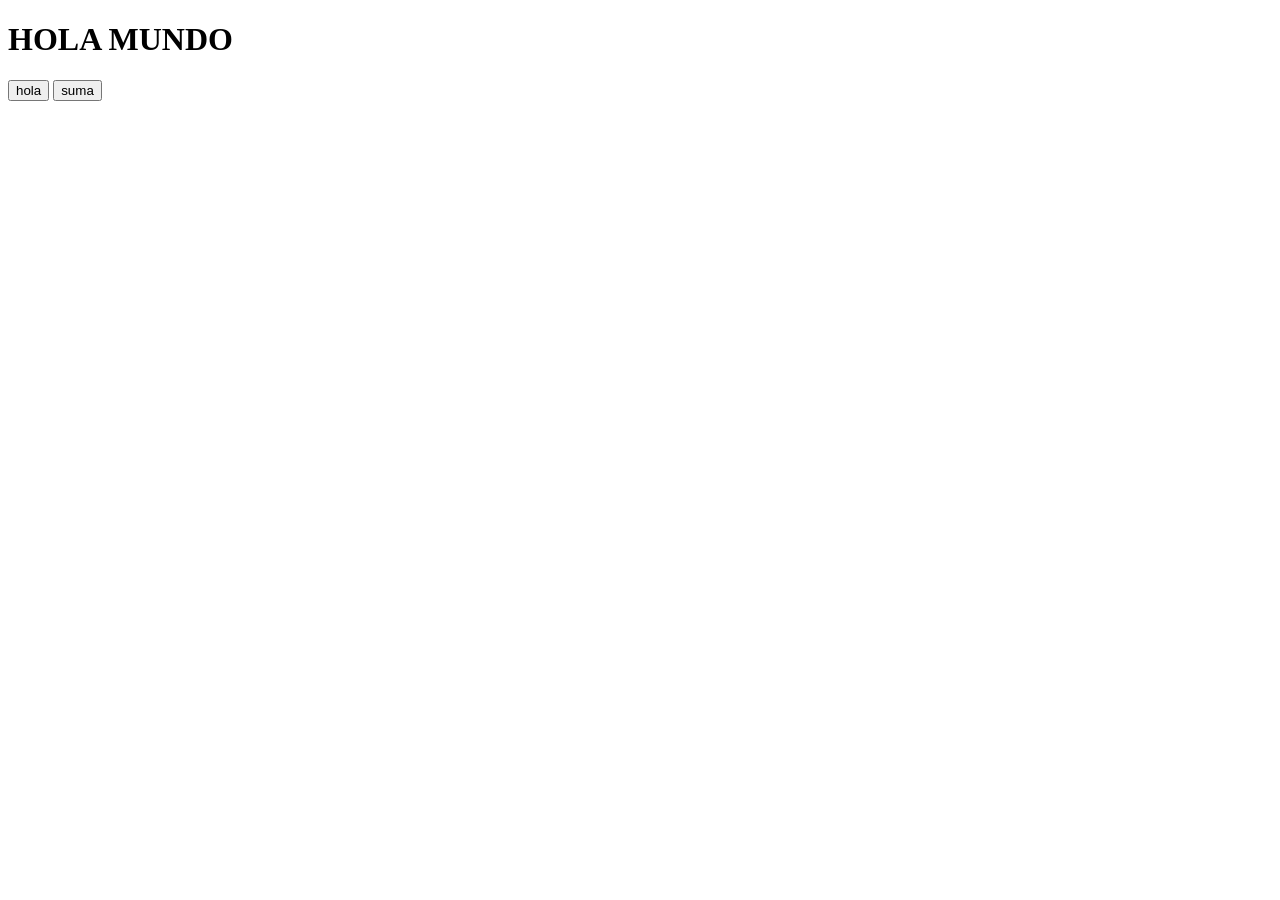
<file: 01 hola mundo/index.html>
<!DOCTYPE html>
<html lang="en">
<head>
    <meta charset="UTF-8">
    <meta http-equiv="X-UA-Compatible" content="IE=edge">
    <meta name="viewport" content="width=device-width, initial-scale=1.0">
    <title>Document</title>
</head>
<body>
    <h1>HOLA MUNDO</h1>
    <button onclick="hola">hola</button>
    <button onclick="suma">suma</button>
    <script src="apps.js"></script>
    
</body>
</html>
</file>
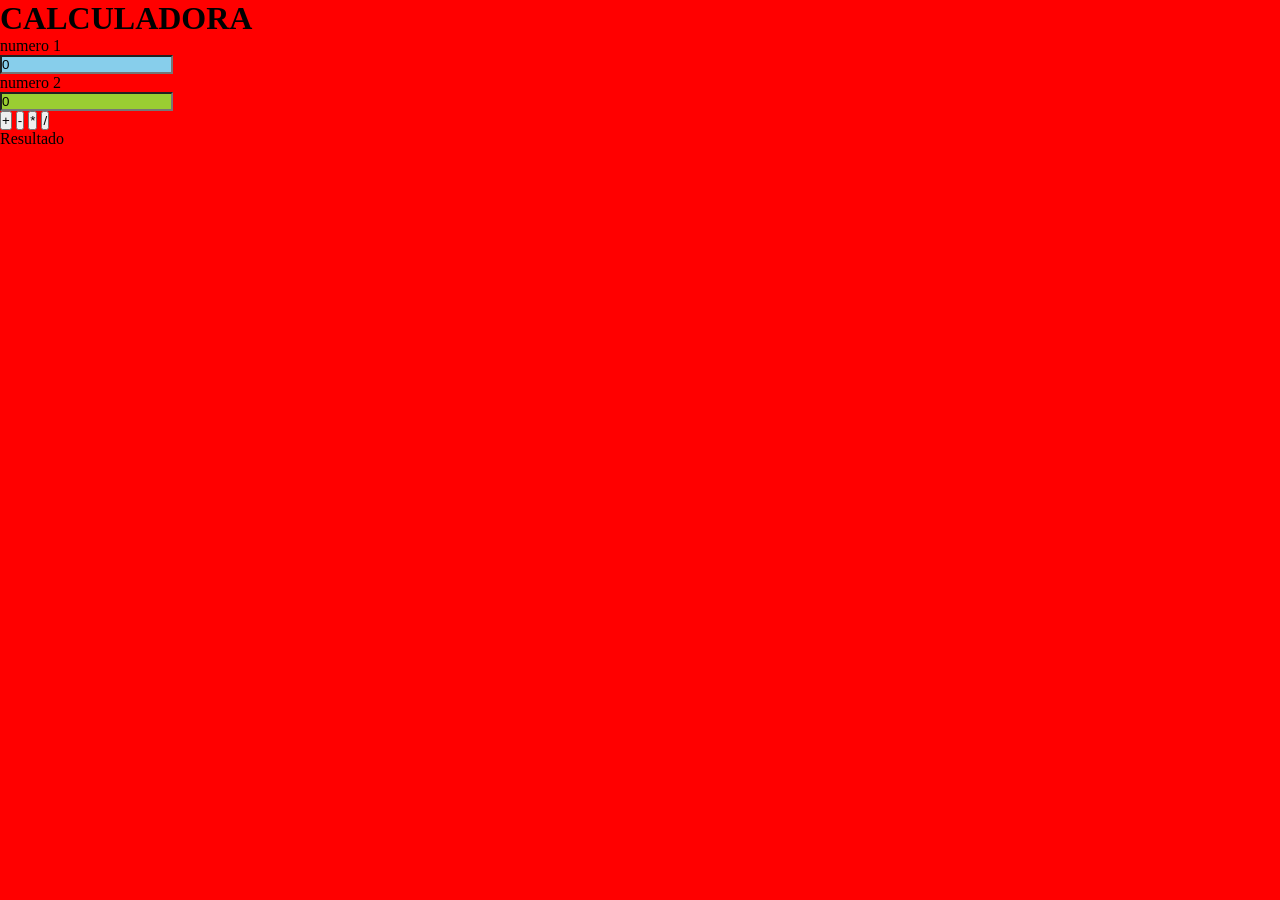
<file: 02 calculadora/index.html>
<!DOCTYPE html>
<html>

<head>
  <meta charset="UTF-8">
  <meta name="viewport" content="width=device-width, initial-scale=1">
  <link rel="stylesheet" href="style.css">
  <title></title>
</head>

<body>
<h1>CALCULADORA</h1>

  <label>numero 1</label><br>
  <input type="number" id="n1" placeholder="numero 1" required value="0"><br>
  <label>numero 2</label><br>
  <input type="number" id="n2" placeholder="numero 2" required value="0"><br>
<button onclick="suma ()">+</button>
<button onclick="resta()">-</button>
<button onclick="multi()">*</button>
<button onclick="divi ()">/</button>
<div id="res">
  Resultado
</div>

 
 <script src="main.js"></script>
</body>

</html>
</file>
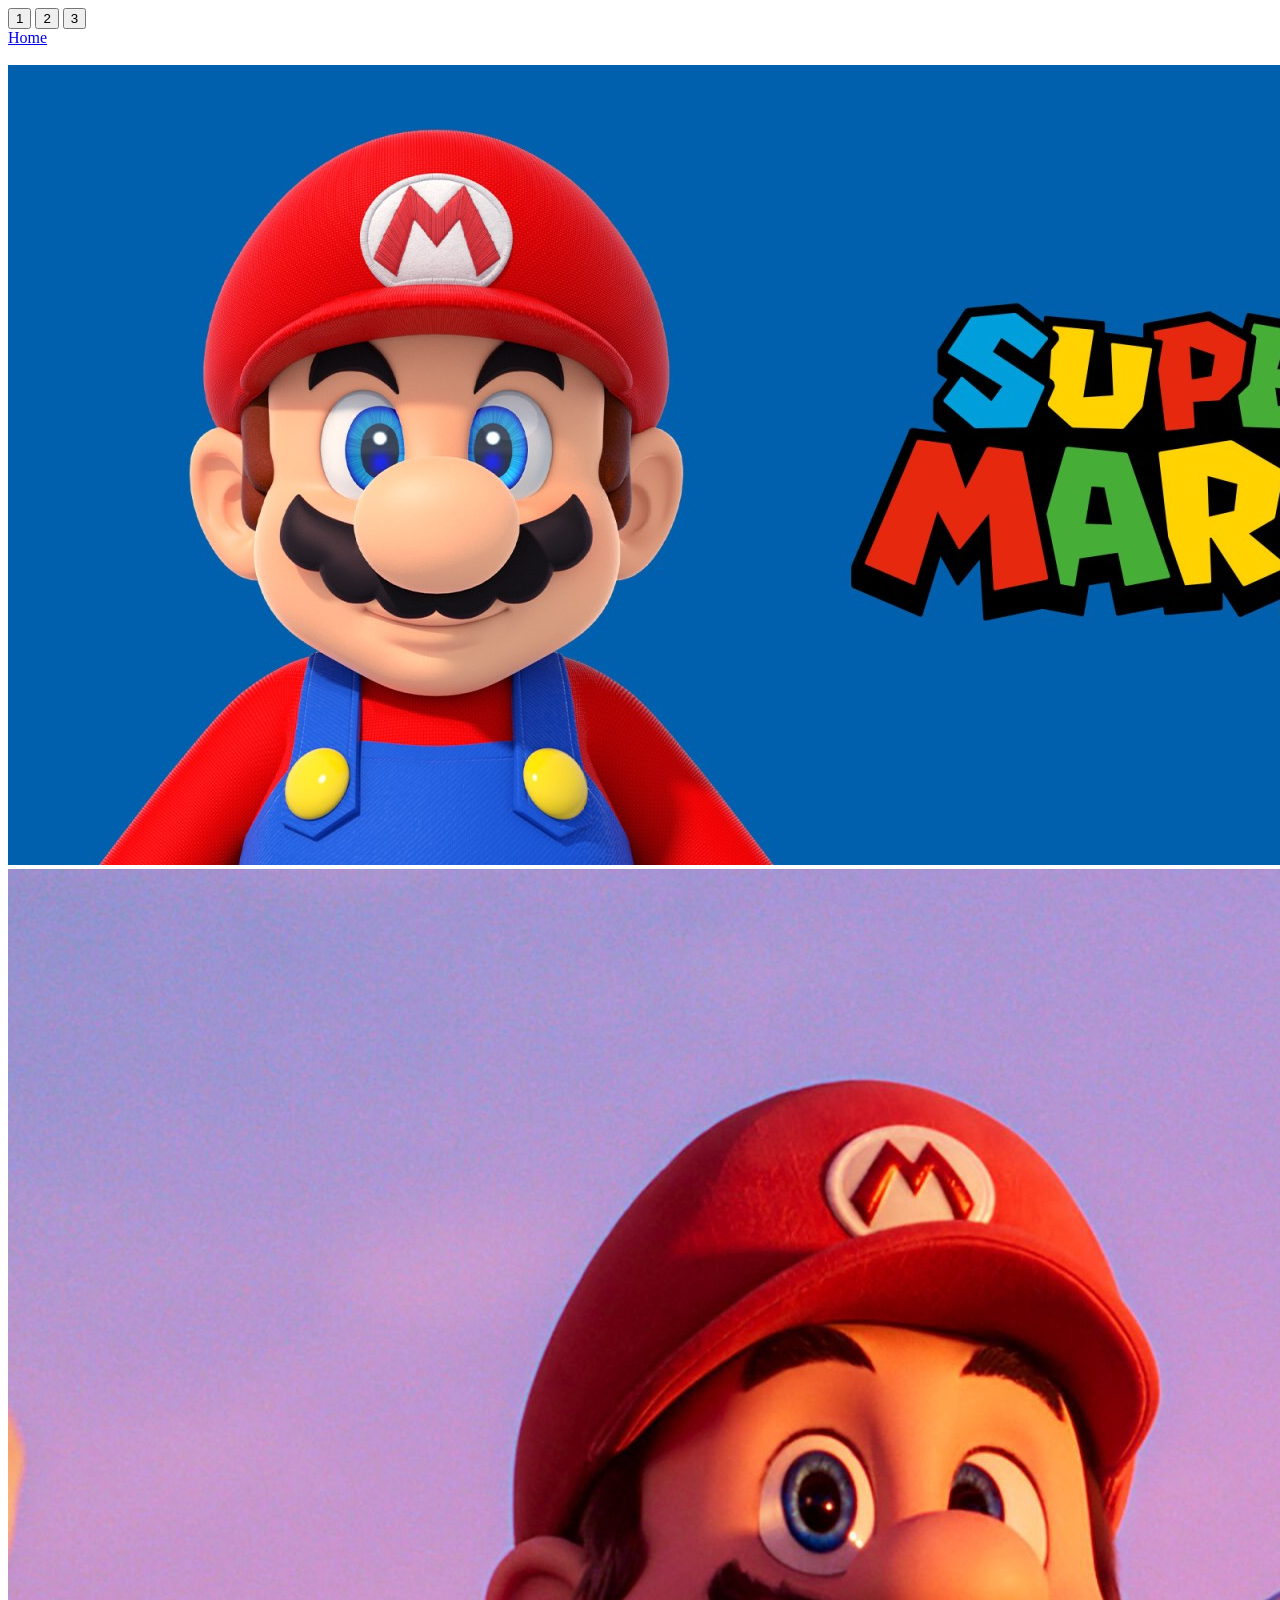
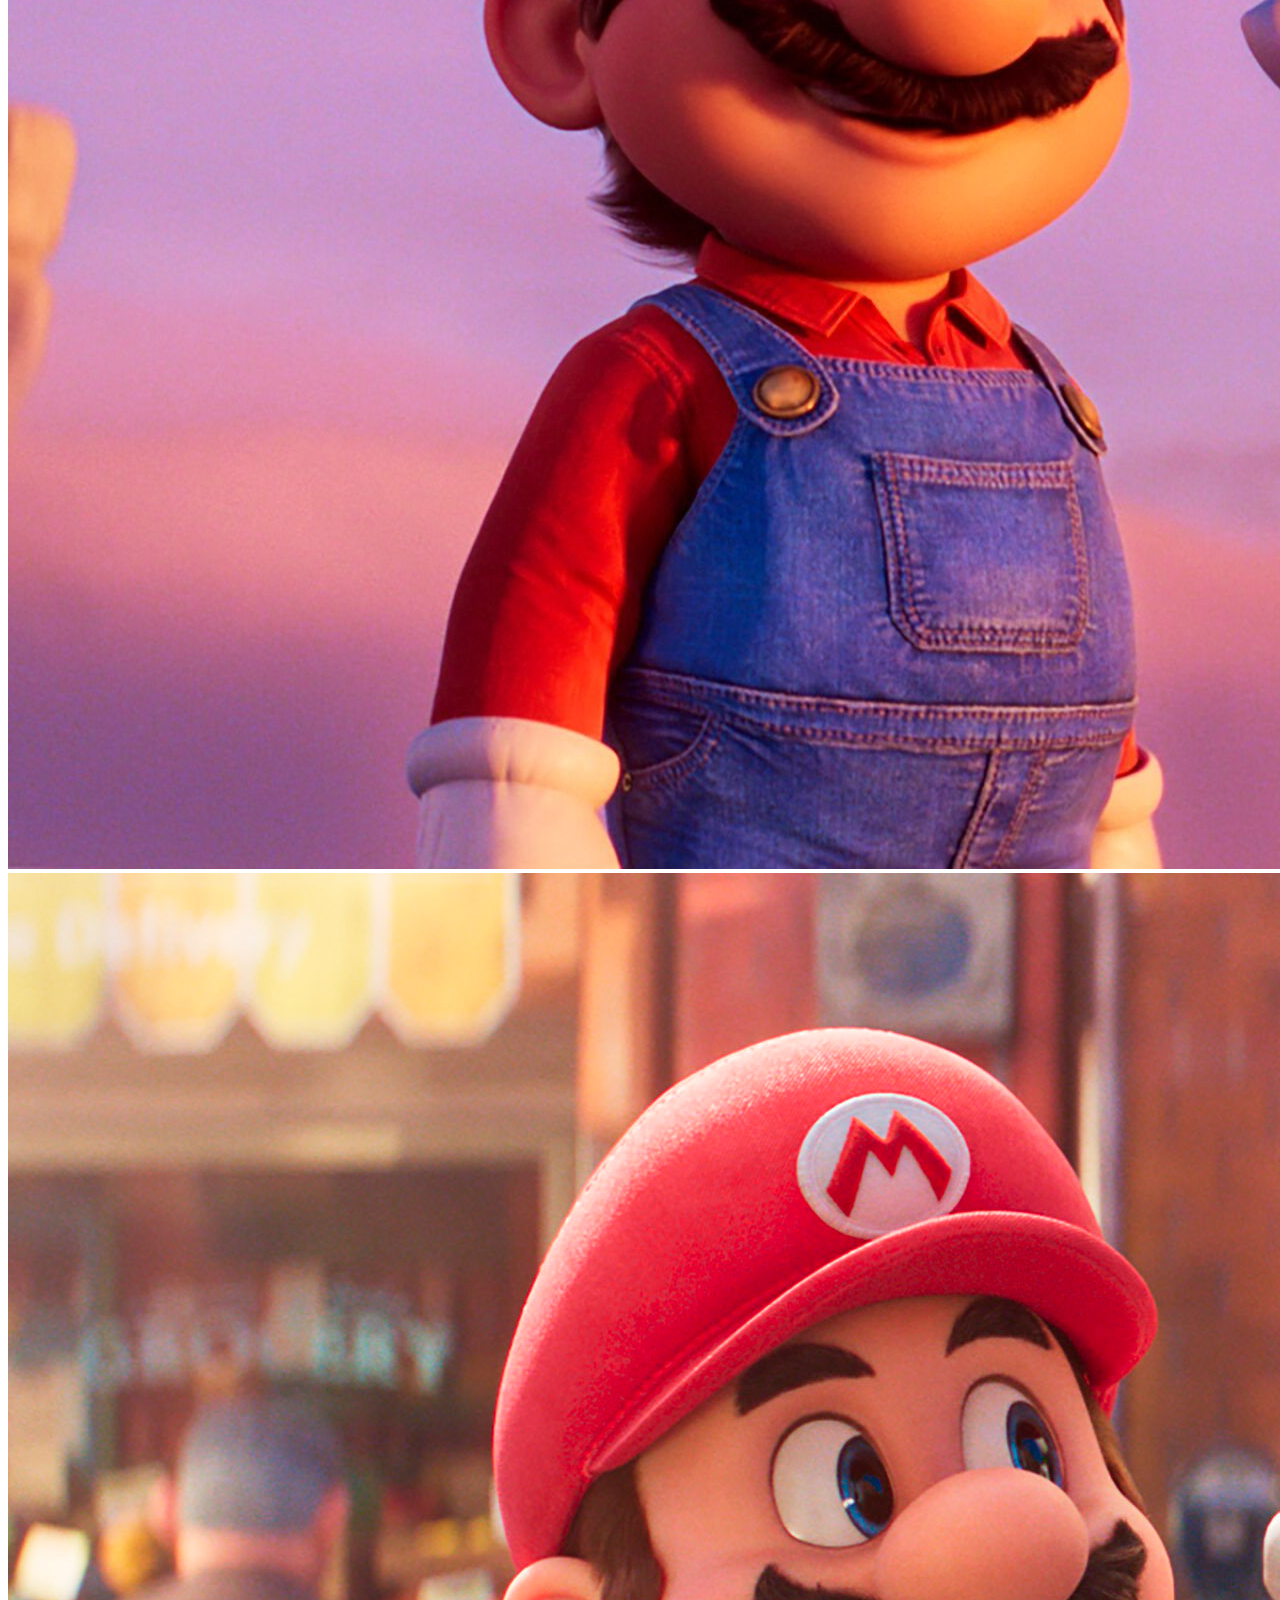
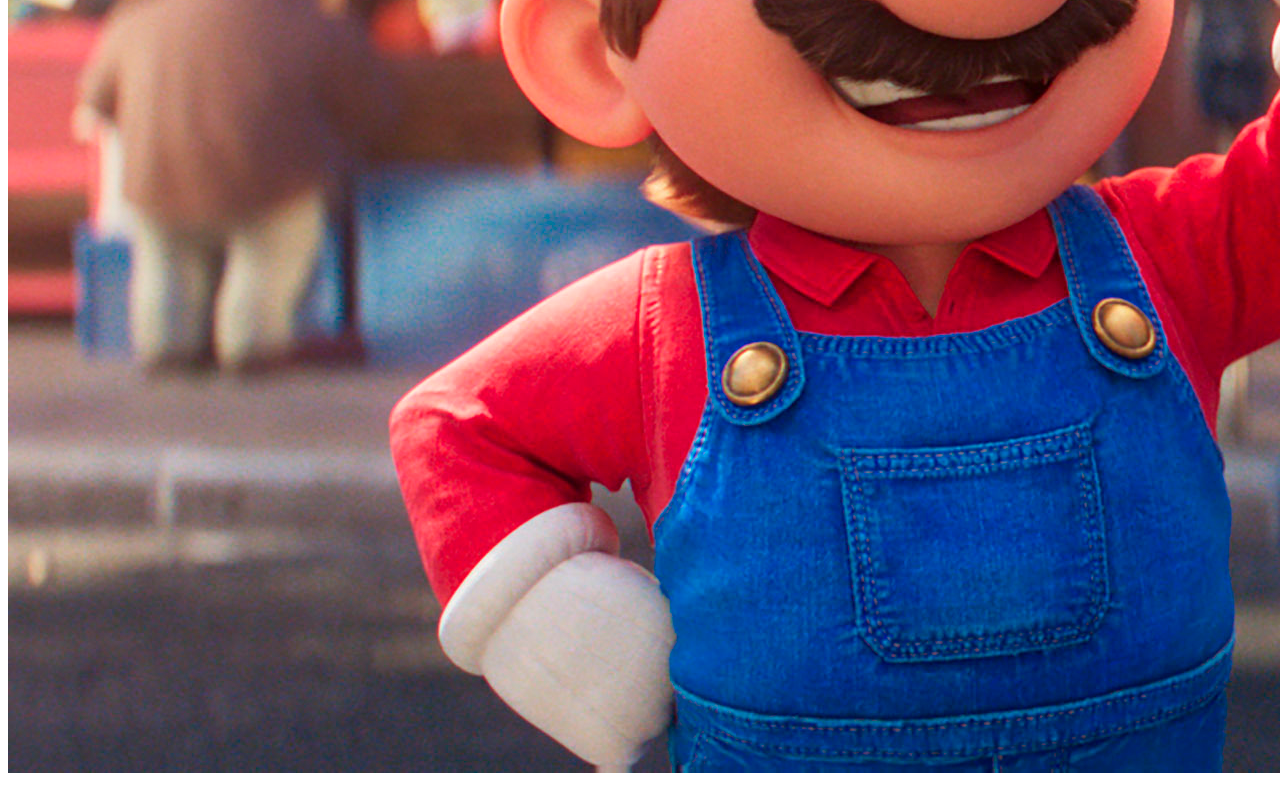
<file: 04 canbiar img/index.html>
<!DOCTYPE html>
<html>

<head>
  <meta charset="UTF-8">
  <meta name="viewport" content="width=device-width, initial-scale=1">
  <title></title>
</head>
    
<body>
<button onclick="uno()">1</button>
    <button onclick="dos()">2</button>
    <button onclick="tres()">3</button>
    <div class="navbar-nav">
      <a class="nav-link active" aria-current="page" href="../index.html">Home</a>
      </div>
    
    <br>
    <img src="1.jpg" id="imagen">
    <img src="2.jpg" id="imagen">
    <img src="3.jpg" id="imagen">
    <script src="apps.js"></script>
   
</body>

</html>
</file>
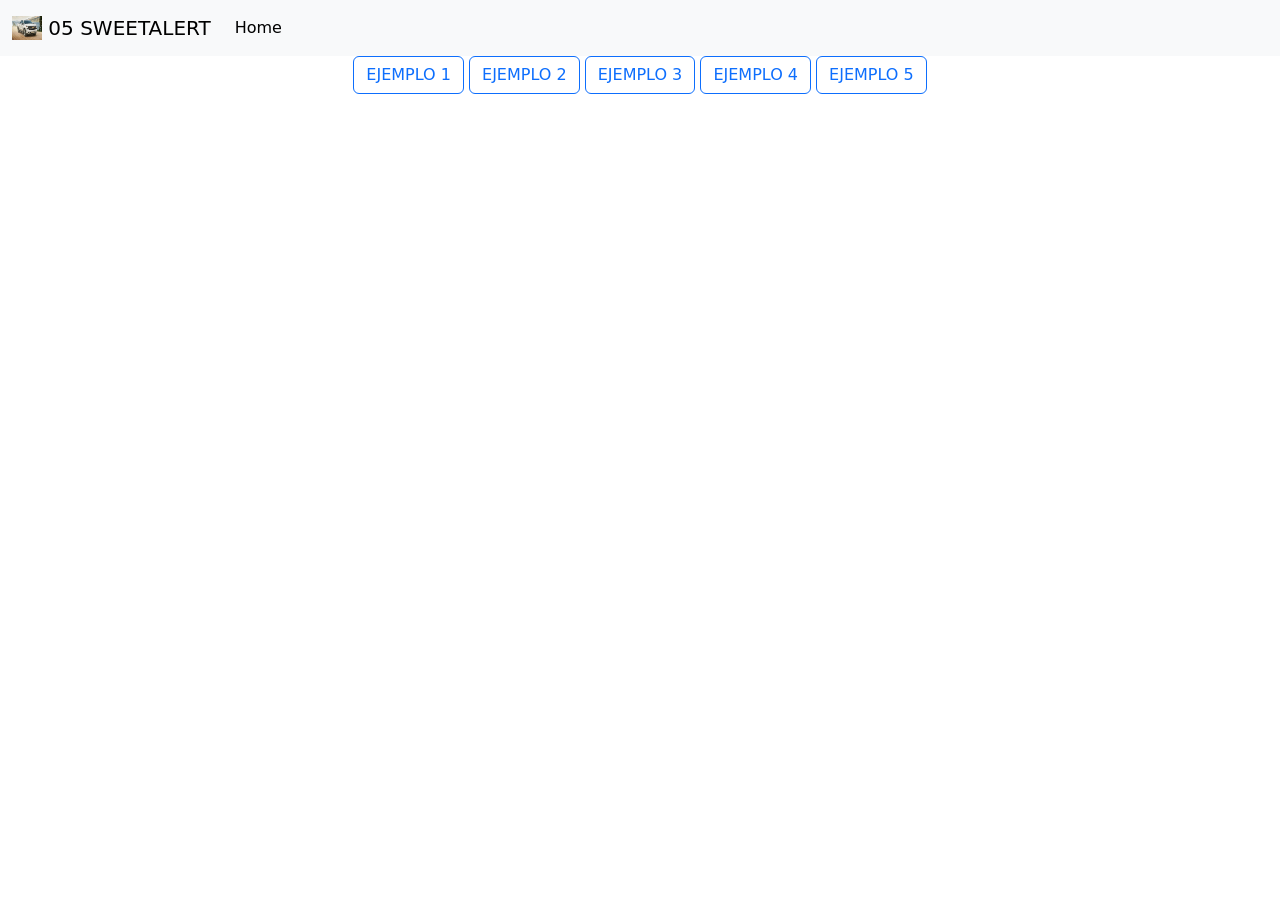
<file: 05 sweetaler/index.html>
<!DOCTYPE html>
<html lang="en">
<head>
    <meta charset="UTF-8">
    <meta http-equiv="X-UA-Compatible" content="IE=edge">
    <meta name="viewport" content="width=device-width, initial-scale=1.0">
    <title>Document</title>
    <link rel="stylesheet" href="../css/bootstrap.min.css">
</head>
<body>
    <nav class="navbar navbar-expand-lg bg-body-tertiary">
        <div class="container-fluid">
            <a class="navbar-brand" href="#">
            <img src="img.jpg" alt="Logo" width="30" height="24" class="d-inline-block align-text-top">
            05 SWEETALERT
            </a>
            <button class="navbar-toggler" type="button" data-bs-toggle="collapse" data-bs-target="#navbarNavAltMarkup" aria-controls="navbarNavAltMarkup" aria-expanded="false" aria-label="Toggle navigation">
                <span class="navbar-toggler-icon"></span>
                </button>
                <div class="collapse navbar-collapse" id="navbarNavAltMarkup">
                    <div class="navbar-nav">
                    <a class="nav-link active" aria-current="page" href="../index.html">Home</a>
                    </div>
                </div>
        </div>
    </nav>
    <div class="container-fluid text-center">
        <button onclick="e1()"   class="btn btn-outline-primary">EJEMPLO 1</button>
        <button onclick="e2()"   class="btn btn-outline-primary">EJEMPLO 2</button>
        <button onclick="e3()"   class="btn btn-outline-primary">EJEMPLO 3</button>
        <button onclick="e4()"   class="btn btn-outline-primary">EJEMPLO 4</button>
        <button onclick="e5()"   class="btn btn-outline-primary">EJEMPLO 5</button>
    </div> 
    <script src="sweetalert2.all.min.js"></script>
    <script src="../05 sweetaler/sweetalert2.all.min.js"></script>
    <script src="apps.js"></script>
</body>
</html>
</file>
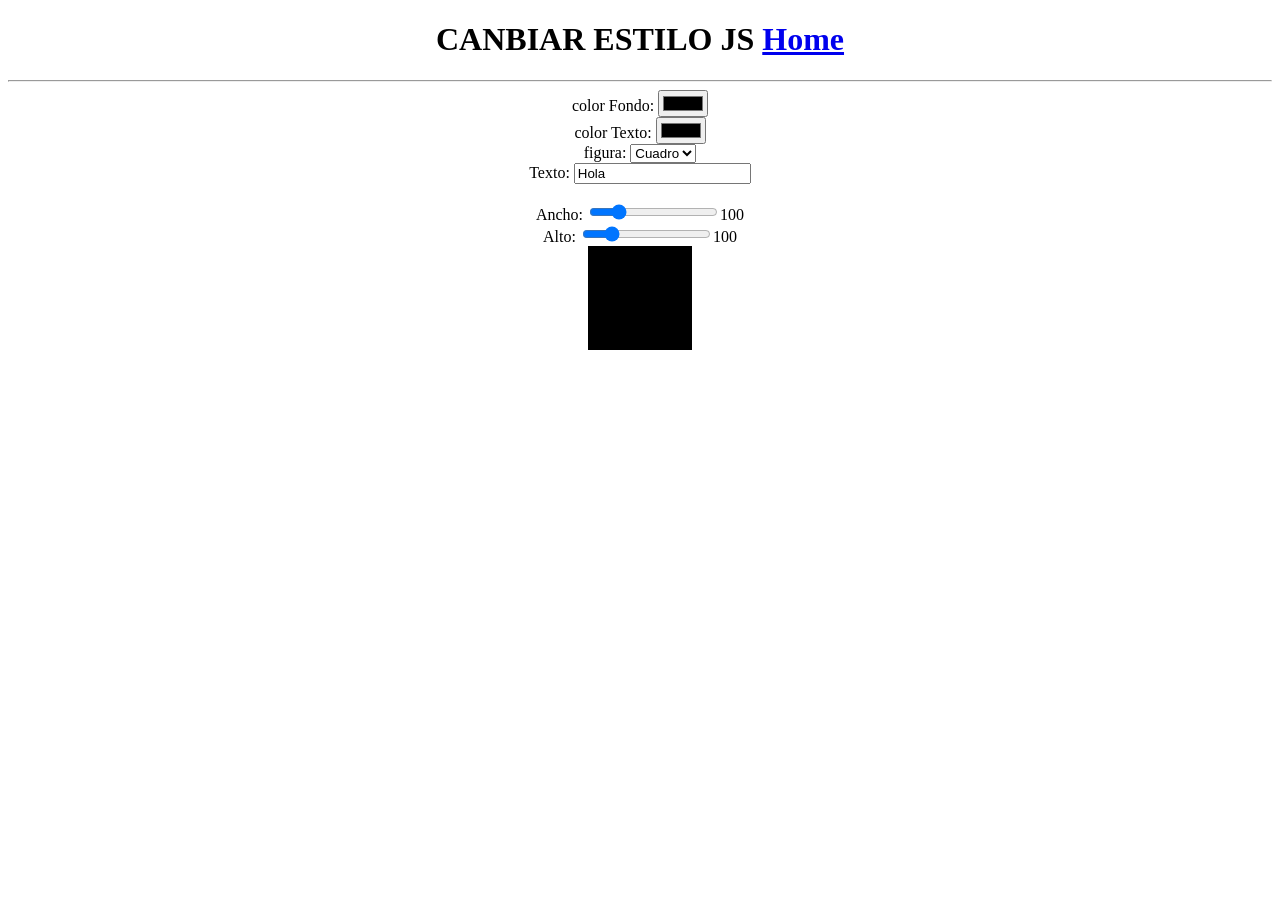
<file: 06 style/index.html>
<!DOCTYPE html>
<html lang="en">
<head>
    <meta charset="UTF-8">
    <meta http-equiv="X-UA-Compatible" content="IE=edge">
    <meta name="viewport" content="width=device-width, initial-scale=1.0">
    <title>Document</title>
    
       <style>
        *{
            transition: 2s ease all;
        }
body{
    text-align: center;
}
div{
    margin: auto;
    width: 100px;
    display: block;
    border: 2px solid black;
    justify-content: center;
    align-items: center;
    height: 100px;
}
       </style>  
</head>
<body onload="cambiar()">
    
    <h1> CANBIAR ESTILO JS   <a class="nav-link active" aria-current="page" href="../index.html">Home</a></h1><hr>
 color Fondo: <input type="color" id="color" onchange="cambiar()" value]="#FF0000"> <br>
 color Texto: <input type="color" id="colort" onchange="cambiar()" value="ffffff"><br>
figura: <select name="figura" id="figura" onchange="cambiar()">
<option value="1">Cuadro</option>
<option value="2">Circulo</option>
</select><br>
Texto:
<input type="text" id="texto" onkeyup="cambiar()" value="Hola"><br><br>
Ancho: <input type="range" id="ancho" onchange="cambiar()"min="1" max="500" value="100"><span id="vancho">100</span><br>
Alto: <input type="range" id="alto" onchange="cambiar()"min="1" max="500" value="100"><span id="valto">100</span><br>
<div id="item">Hola</div>
<script src="apps.js"></script>
</body>
</html>
</file>
<file: 02 calculadora/style.css>
*{
  margin: 0px;
  padding: 0px;
}
body{
  background: red;
}
#n1{
  background: skyblue;
}
#n2{
  background: yellowgreen;
}
</file>
